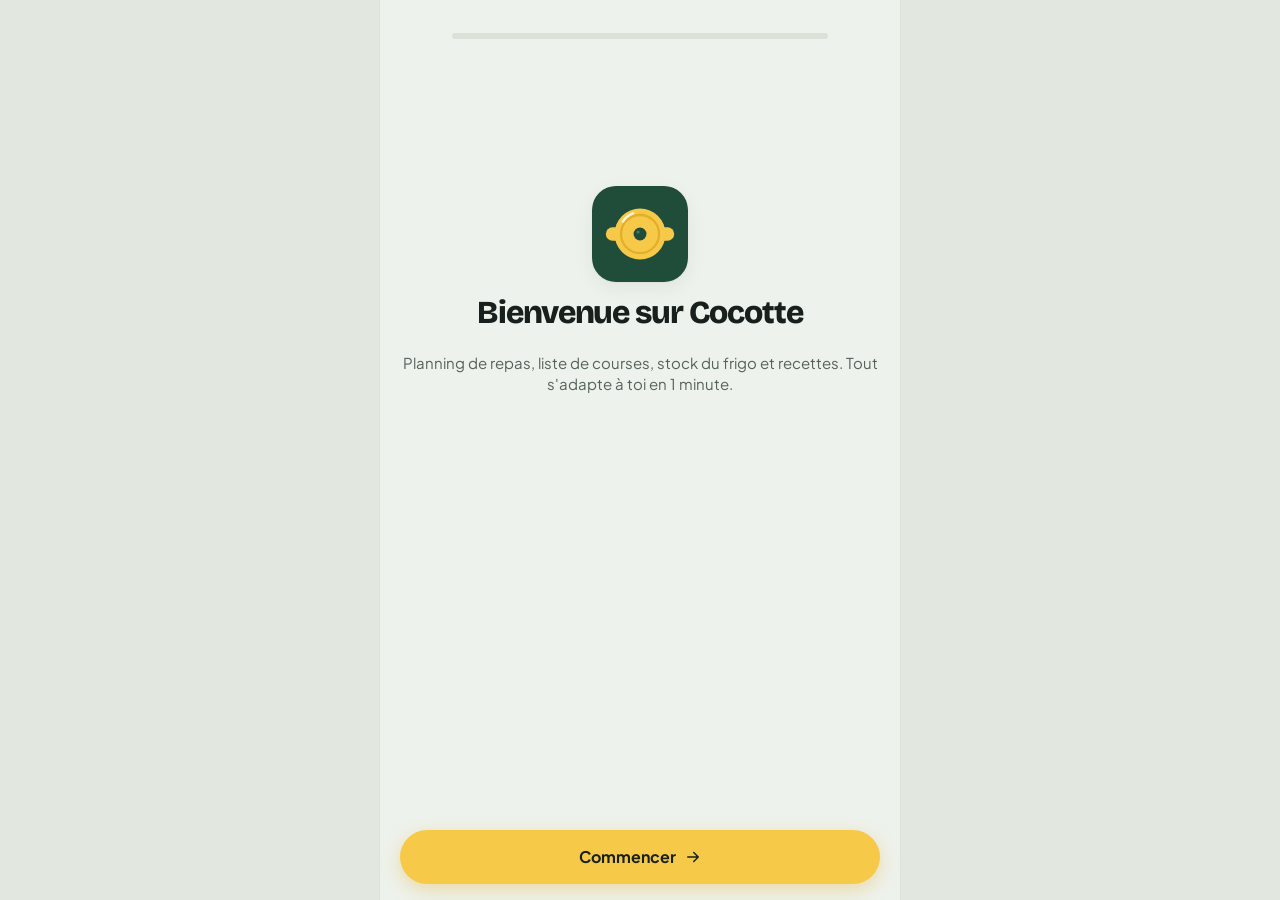
<file: index.html>
<!doctype html>
<html lang="fr">
<head>
  <meta charset="utf-8" />
  <meta name="viewport" content="width=device-width, initial-scale=1, viewport-fit=cover" />
  <meta http-equiv="Content-Security-Policy" content="default-src 'self'; script-src 'self'; style-src 'self'; img-src 'self' data: blob: https://images.openfoodfacts.org; font-src 'self'; connect-src 'self' https://world.openfoodfacts.org; media-src 'self' blob:; worker-src 'self'; manifest-src 'self'; object-src 'none'; base-uri 'self'; form-action 'none'" />
  <meta name="referrer" content="no-referrer" />
  <meta name="theme-color" content="#EEF2EC" />
  <meta name="apple-mobile-web-app-capable" content="yes" />
  <meta name="mobile-web-app-capable" content="yes" />
  <meta name="apple-mobile-web-app-status-bar-style" content="default" />
  <meta name="apple-mobile-web-app-title" content="Cocotte" />
  <meta name="description" content="Planning repas, liste de courses, stock du frigo et recettes, adaptés à ton objectif." />
  <title>Cocotte</title>
  <link rel="manifest" href="manifest.webmanifest" />
  <link rel="icon" href="icons/icon.svg" type="image/svg+xml" />
  <link rel="icon" href="icons/favicon-32.png" sizes="32x32" type="image/png" />
  <link rel="apple-touch-icon" href="icons/apple-touch-icon.png" />
  <link rel="preload" href="fonts/jakarta.woff2" as="font" type="font/woff2" crossorigin />
  <link rel="preload" href="fonts/bricolage.woff2" as="font" type="font/woff2" crossorigin />
  <link rel="modulepreload" href="vendor/preact.module.js" />
  <link rel="modulepreload" href="vendor/hooks.module.js" />
  <link rel="modulepreload" href="vendor/htm.module.js" />
  <link rel="stylesheet" href="css/fonts.css" />
  <link rel="stylesheet" href="css/app.css" />
  <script src="js/boot.js"></script>
</head>
<body>
  <div id="app"></div>
  <script type="module" src="js/main.js"></script>
</body>
</html>
</file>
<file: css/fonts.css>
@font-face{font-family:'Bricolage Grotesque';font-weight:700 800;font-display:swap;src:url(../fonts/bricolage.woff2) format('woff2');unicode-range:U+0000-00FF,U+0131,U+0152-0153,U+02BB-02BC,U+02C6,U+02DA,U+02DC,U+0304,U+0308,U+0329,U+2000-206F,U+20AC,U+2122,U+2191,U+2193,U+2212,U+2215,U+FEFF,U+FFFD}
@font-face{font-family:'Plus Jakarta Sans';font-weight:400 800;font-display:swap;src:url(../fonts/jakarta.woff2) format('woff2');unicode-range:U+0000-00FF,U+0131,U+0152-0153,U+02BB-02BC,U+02C6,U+02DA,U+02DC,U+0304,U+0308,U+0329,U+2000-206F,U+20AC,U+2122,U+2191,U+2193,U+2212,U+2215,U+FEFF,U+FFFD}
</file>
<file: css/app.css>
:root {
  color-scheme: light;
  --bg: #EEF2EC;
  --surface: #FFFFFF;
  --surface-2: #E6ECE4;
  --surface-3: #DAE2D8;
  --ink: #17201C;
  --ink-2: #56625C;
  --ink-3: #87938C;
  --line: #DCE3DA;

  --sage: #3E7A60;
  --sage-600: #1F4D3A;
  --sage-700: #1F4D3A;
  --sage-100: #CFE6D6;
  --sage-50: #E2EFE5;
  --slate: #24332C;
  --slate-100: #D7DFDA;
  --slate-50: #E7EDE9;

  --beurre: #F7C948;
  --beurre-600: #E3AE2A;
  --beurre-50: #FCEBB4;

  --amber: #7A5A06;  --amber-50: #FCEBB4;
  --peach: #8F4A22;  --peach-50: #FDE3D2;
  --abricot: #F4A06B;
  /* Palette réduite (novembre 2026) : laurier, beurre, faïence, abricot, fonte.
     Les anciens noms restent pour le code mais pointent vers ces 5 familles. */
  --lav: #7A5A06;    --lav-50: #FCEBB4;   /* défi doux : beurre */
  --sky: #1F4D3A;    --sky-50: #E2EFE5;   /* refuge : laurier */
  --mint: #1F4D3A;   --mint-50: #E2EFE5;  /* laurier */
  --mute: #56625C;   --mute-50: #E6ECE4;  /* neutre : faïence et fonte */

  --r-sm: 12px;
  --r: 16px;
  --r-lg: 24px;
  --shadow-sm: 0 1px 2px rgba(30, 42, 50, .05);
  --shadow: 0 1px 2px rgba(30, 42, 50, .04), 0 6px 20px rgba(30, 42, 50, .06);
  --shadow-lg: 0 10px 40px rgba(30, 42, 50, .16);
  --ease: cubic-bezier(.2, .8, .2, 1);
  --font: 'Plus Jakarta Sans', system-ui, -apple-system, 'Segoe UI', Roboto, sans-serif;
  --display: 'Bricolage Grotesque', 'Plus Jakarta Sans', system-ui, sans-serif;
  --nav-h: 68px;
  --safe-b: env(safe-area-inset-bottom, 0px);
}

* { box-sizing: border-box; -webkit-tap-highlight-color: transparent; }
html, body { margin: 0; padding: 0; }
body {
  background: var(--bg);
  color: var(--ink);
  font-family: var(--font);
  font-size: 15px;
  line-height: 1.45;
  -webkit-font-smoothing: antialiased;
  overscroll-behavior-y: none;
}
button { font: inherit; color: inherit; border: 0; background: none; padding: 0; cursor: pointer; }
input, textarea, select { font: inherit; color: inherit; }
h1, h2, h3, h4, p { margin: 0; }

.app { max-width: 520px; margin: 0 auto; min-height: 100dvh; position: relative; }
.screen { padding: 12px 16px calc(var(--nav-h) + var(--safe-b) + 96px); animation: fadeUp .28s var(--ease); }
.screen.has-cta { padding-bottom: calc(var(--nav-h) + var(--safe-b) + 120px); }

.topbar { display: flex; align-items: center; justify-content: space-between; gap: 12px; padding: 8px 0 14px; }
.eyebrow { font-size: 12px; font-weight: 600; letter-spacing: .06em; text-transform: uppercase; color: var(--ink-3); }
.h1 { font-family: var(--display); font-size: 30px; font-weight: 800; letter-spacing: -.035em; line-height: 1.05; }
.h2 { font-family: var(--display); font-size: 19px; font-weight: 700; letter-spacing: -.015em; }
.h3 { font-size: 15px; font-weight: 700; }
.muted { color: var(--ink-2); }
.subtle { color: var(--ink-3); font-size: 13px; }
.small { font-size: 13px; }
.xs { font-size: 12px; }
.strong { font-weight: 700; }
.num { font-variant-numeric: tabular-nums; }
.section-title { display: flex; align-items: baseline; justify-content: space-between; margin: 22px 2px 10px; }
.stack > * + * { margin-top: 10px; }
.row { display: flex; align-items: center; gap: 10px; }
.row.wrap { flex-wrap: wrap; }
.row.between { justify-content: space-between; }
.grow { flex: 1; min-width: 0; }
.ellipsis { white-space: nowrap; overflow: hidden; text-overflow: ellipsis; }
.center { text-align: center; }

.bottom-nav {
  position: fixed; left: 50%; transform: translateX(-50%); bottom: 0; z-index: 40;
  width: 100%; max-width: 520px;
  height: calc(var(--nav-h) + var(--safe-b)); padding: 6px 10px var(--safe-b);
  background: rgba(255, 255, 255, .92); backdrop-filter: blur(16px); -webkit-backdrop-filter: blur(16px);
  border-top: 1px solid var(--line);
  display: grid; grid-template-columns: repeat(4, 1fr);
}
.nav-btn { display: flex; flex-direction: column; align-items: center; justify-content: center; gap: 3px; font-size: 11px; font-weight: 600; color: var(--ink-3); position: relative; transition: color .2s; }
.nav-btn .nav-ico { width: 52px; height: 30px; border-radius: 999px; display: grid; place-items: center; transition: background .25s var(--ease), transform .2s var(--ease); }
.nav-btn.active { color: var(--sage-700); }
.nav-btn.active .nav-ico { background: var(--sage-100); }
.nav-btn:active .nav-ico { transform: scale(.92); }
.nav-badge { position: absolute; top: 2px; left: calc(50% + 10px); min-width: 18px; height: 18px; padding: 0 5px; border-radius: 999px; background: var(--slate); color: #fff; font-size: 10px; font-weight: 700; display: grid; place-items: center; }

.card { background: var(--surface); border-radius: var(--r); box-shadow: var(--shadow); padding: 14px; }
.card.flat { box-shadow: none; border: 1px solid var(--line); }
.card.tint-sage { background: var(--sage-50); box-shadow: none; }
.card.tint-slate { background: var(--slate-50); box-shadow: none; }
.card.tint-amber { background: var(--amber-50); box-shadow: none; }
.card.tint-lav { background: var(--lav-50); box-shadow: none; }
.card.pad-lg { padding: 18px; }
.card.tappable { transition: transform .15s var(--ease), box-shadow .2s; cursor: pointer; }
.card.tappable:active { transform: scale(.985); }

.btn { display: inline-flex; align-items: center; justify-content: center; gap: 8px; height: 44px; padding: 0 18px; border-radius: 999px; font-weight: 700; font-size: 15px; transition: transform .12s var(--ease), background .2s, opacity .2s; white-space: nowrap; }
.btn:active { transform: scale(.96); }
.btn:disabled { opacity: .45; pointer-events: none; }
.btn.primary { background: var(--beurre); color: var(--ink); box-shadow: 0 6px 18px rgba(227, 174, 42, .35); }
.btn.dark { background: var(--slate); color: #fff; }
.btn.soft { background: var(--sage-50); color: var(--sage-700); }
.btn.ghost { background: var(--surface-2); color: var(--ink); }
.btn.outline { border: 1.5px solid var(--line); background: var(--surface); }
.btn.block { width: 100%; }
.btn.lg { height: 54px; font-size: 16px; }
.btn.sm { height: 34px; padding: 0 12px; font-size: 13px; }
.icon-btn { width: 40px; height: 40px; border-radius: 999px; display: grid; place-items: center; background: var(--surface); box-shadow: var(--shadow-sm); border: 1px solid var(--line); transition: transform .12s var(--ease); flex: none; }
.icon-btn:active { transform: scale(.9); }
.icon-btn.sm { width: 32px; height: 32px; }
.icon-btn.plain { background: transparent; box-shadow: none; border: 0; }

.quick-actions { display: grid; grid-template-columns: repeat(3, 1fr); gap: 6px; margin-top: 12px; }
.qa { display: flex; align-items: center; justify-content: center; gap: 6px; height: 38px; border-radius: 12px; font-size: 12.5px; font-weight: 700; background: var(--surface-2); color: var(--ink-2); transition: transform .12s var(--ease), background .2s; }
.qa:active { transform: scale(.95); }
.qa, .qa.eat, .qa.out, .qa.skip { background: var(--surface); color: var(--ink); border: 1.5px solid var(--line); box-shadow: var(--shadow-sm); }
.qa.eat svg { color: var(--sage-600); }
.qa.out svg { color: var(--slate); }
.qa.skip svg { color: var(--ink-3); }
.has-photo { background-size: cover !important; background-position: center; background-color: var(--surface-2); }
.photo-fab { position: absolute; right: 10px; bottom: 10px; }
.extras-row { display: flex; flex-wrap: wrap; align-items: center; gap: 6px; margin: 6px 4px 0; }
.extra-add { display: inline-flex; align-items: center; gap: 4px; font-size: 12px; font-weight: 700; color: var(--ink-2); padding: 4px 8px; border-radius: 99px; }
.extra-add:active { background: var(--surface-2); }
.extra-chip { background: var(--surface); border: 1px solid var(--line); }
.extra-chip .x { display: inline-grid; place-items: center; margin-left: 4px; }
.link-hint { display: flex; flex-wrap: wrap; align-items: center; gap: 8px; padding: 0 14px 12px 70px; font-size: 12.5px; color: var(--ink-2); }
.photo-fab .btn { background: rgba(255, 255, 255, .92); }

.floating-cta { position: fixed; left: 50%; transform: translateX(-50%); bottom: calc(var(--nav-h) + var(--safe-b) + 12px); width: calc(100% - 32px); max-width: 488px; z-index: 30; animation: fadeUp .35s var(--ease); }

.chips { display: flex; gap: 8px; flex-wrap: wrap; }
.chips.scroll { flex-wrap: nowrap; overflow-x: auto; scrollbar-width: none; margin: 0 -16px; padding: 2px 16px 4px; }
.chips.scroll::-webkit-scrollbar { display: none; }
.chip { display: inline-flex; align-items: center; gap: 6px; height: 36px; padding: 0 14px; border-radius: 999px; background: var(--surface); border: 1.5px solid var(--line); font-size: 13.5px; font-weight: 600; color: var(--ink-2); white-space: nowrap; transition: all .18s var(--ease); flex: none; }
.chip:active { transform: scale(.95); }
.chip.active { background: var(--slate); border-color: var(--slate); color: #fff; }
.chip.active-sage { background: var(--sage-600); border-color: var(--sage-600); color: #fff; }
.chip.sm { height: 30px; padding: 0 11px; font-size: 12.5px; }
.chip .x { opacity: .6; margin-right: -4px; }
.chip.dashed { border-style: dashed; color: var(--ink-3); }

.badge { display: inline-flex; align-items: center; gap: 4px; height: 22px; padding: 0 8px; border-radius: 999px; font-size: 11.5px; font-weight: 700; white-space: nowrap; }
.badge.sage { background: var(--sage-50); color: var(--sage-700); }
.badge.slate { background: var(--slate-50); color: var(--slate); }
.badge.amber { background: var(--amber-50); color: var(--amber); }
.badge.peach { background: var(--peach-50); color: var(--peach); }
.badge.lav { background: var(--lav-50); color: var(--lav); }
.badge.sky { background: var(--sky-50); color: var(--sky); }
.badge.mint { background: var(--mint-50); color: var(--mint); }
.badge.mute { background: var(--mute-50); color: var(--mute); }
.badge.neutral { background: var(--surface-2); color: var(--ink-2); }

.seg { display: flex; background: var(--surface-3); border-radius: 999px; padding: 4px; gap: 2px; }
.seg button { flex: 1; height: 36px; border-radius: 999px; font-size: 13.5px; font-weight: 700; color: var(--ink-2); transition: all .22s var(--ease); display: inline-flex; align-items: center; justify-content: center; gap: 6px; }
.seg button.on { background: var(--surface); color: var(--ink); box-shadow: var(--shadow-sm); }

.days { display: grid; grid-template-columns: repeat(7, 1fr); gap: 6px; }
.day { display: flex; flex-direction: column; align-items: center; padding: 8px 0 7px; border-radius: 14px; background: var(--surface); border: 1.5px solid transparent; transition: all .2s var(--ease); }
.day .dname { font-size: 11px; font-weight: 600; color: var(--ink-3); text-transform: uppercase; letter-spacing: .03em; }
.day .dnum { font-size: 17px; font-weight: 800; margin-top: 1px; }
.day .dots { display: flex; gap: 2px; margin-top: 4px; height: 5px; }
.day .dots i { width: 5px; height: 5px; border-radius: 99px; background: var(--surface-3); }
.day .dots i.on { background: var(--sage); }
.day .dots i.out { background: var(--slate-100); }
.day .dots i.skip { background: var(--slate-100); }
.day.today { border-color: var(--sage-100); }
.day.sel { background: var(--slate); color: #fff; }
.day.sel .dname { color: rgba(255, 255, 255, .7); }
.day.sel .dots i { background: rgba(255, 255, 255, .25); }
.day.sel .dots i.on { background: #A9CDB3; }
.day:active { transform: scale(.94); }

.slot { position: relative; }
.slot-head { display: flex; align-items: center; gap: 8px; margin-bottom: 10px; }
.slot-ico { width: 30px; height: 30px; border-radius: 10px; display: grid; place-items: center; font-size: 16px; background: var(--surface-2); }
.slot-label { font-weight: 700; font-size: 14px; }
.meal { display: flex; align-items: center; gap: 12px; }
.thumb { width: 56px; height: 56px; border-radius: 14px; display: grid; place-items: center; font-size: 28px; flex: none; }
.thumb.lg { width: 100%; height: 170px; border-radius: 22px; font-size: 76px; }
.thumb.sm { width: 42px; height: 42px; border-radius: 12px; font-size: 22px; }
.meal-meta { display: flex; gap: 10px; color: var(--ink-3); font-size: 12.5px; font-weight: 600; margin-top: 3px; flex-wrap: wrap; }
.meal-meta span { display: inline-flex; align-items: center; gap: 3px; }
.slot.state-eaten .meal, .slot.state-skipped .meal { opacity: .72; }
.status-line { display: flex; align-items: center; gap: 8px; margin-top: 10px; flex-wrap: wrap; }
.suggest { display: flex; align-items: center; gap: 10px; padding: 8px; border-radius: 14px; background: var(--surface-2); width: 100%; text-align: left; transition: transform .12s var(--ease), background .2s; }
.suggest:active { transform: scale(.98); background: var(--sage-50); }
.suggest + .suggest { margin-top: 6px; }

.ring-wrap { position: relative; width: 76px; height: 76px; flex: none; }
.ring-wrap svg { transform: rotate(-90deg); }
.ring-center { position: absolute; inset: 0; display: grid; place-items: center; text-align: center; font-weight: 800; font-size: 15px; line-height: 1.05; }
.ring-center small { display: block; font-size: 10px; color: var(--ink-3); font-weight: 600; }
.bar { height: 8px; background: var(--surface-3); border-radius: 99px; overflow: hidden; }
.bar > i { display: block; height: 100%; background: var(--sage); border-radius: 99px; transition: width .5s var(--ease); }

.list { background: var(--surface); border-radius: var(--r); box-shadow: var(--shadow); overflow: hidden; }
.list-item { display: flex; align-items: center; gap: 12px; padding: 12px 14px; background: var(--surface); position: relative; min-height: 64px; }
.list-item + .list-item, .swipe + .swipe .list-item { border-top: 1px solid var(--line); }
.aisle-title { display: flex; align-items: center; justify-content: space-between; padding: 0 4px; margin: 18px 0 8px; font-size: 12px; font-weight: 700; letter-spacing: .05em; text-transform: uppercase; color: var(--ink-3); }

.check { width: 30px; height: 30px; border-radius: 99px; border: 2px solid var(--surface-3); display: grid; place-items: center; flex: none; transition: all .22s var(--ease); background: var(--surface); }
.check svg { opacity: 0; transform: scale(.5); transition: all .22s var(--ease); }
.check.on { background: var(--sage-600); border-color: var(--sage-600); color: #fff; }
.check.on svg { opacity: 1; transform: scale(1); }
.list-item.checked .item-name { text-decoration: line-through; color: var(--ink-3); }
.list-item.checked .price { color: var(--ink-3); }
.store-mode .list-item { min-height: 76px; }
.store-mode .item-name { font-size: 17px; }
.store-mode .check { width: 36px; height: 36px; }

.swipe { position: relative; overflow: hidden; touch-action: pan-y; }
.swipe-bg { position: absolute; inset: 0; display: flex; align-items: center; justify-content: space-between; padding: 0 20px; font-weight: 700; font-size: 13px; }
.swipe-bg .l { color: var(--sage-700); display: flex; align-items: center; gap: 6px; }
.swipe-bg .r { color: var(--peach); display: flex; align-items: center; gap: 6px; margin-left: auto; }
.swipe-fg { position: relative; z-index: 1; transition: transform .25s var(--ease); will-change: transform; }
.swipe-fg.dragging { transition: none; }

.stepper { display: inline-flex; align-items: center; background: var(--surface-2); border-radius: 999px; height: 34px; flex: none; }
.stepper button { width: 34px; height: 34px; display: grid; place-items: center; border-radius: 99px; }
.stepper button:active { background: var(--surface-3); }
.stepper span { min-width: 26px; text-align: center; font-weight: 700; font-size: 14px; font-variant-numeric: tabular-nums; }
.stepper-val { cursor: text; padding: 4px 6px; border-radius: 8px; text-decoration: underline dotted var(--ink-3); text-underline-offset: 3px; }
.stepper-input { width: 78px; height: 30px; border: 1.5px solid var(--sage); border-radius: 10px; text-align: center; font-weight: 700; font-size: 15px; background: var(--surface); color: var(--ink); }

.field { width: 100%; height: 48px; border-radius: 14px; border: 1.5px solid var(--line); background: var(--surface); padding: 0 14px; outline: none; transition: border-color .2s, box-shadow .2s; }
.field:focus { border-color: var(--sage); box-shadow: 0 0 0 4px var(--sage-50); }
textarea.field { height: auto; min-height: 150px; padding: 12px 14px; resize: vertical; font-family: ui-monospace, 'Cascadia Mono', Consolas, monospace; font-size: 12.5px; }
.search { position: relative; }
.search .field { padding-left: 42px; }
.search > svg { position: absolute; left: 14px; top: 50%; transform: translateY(-50%); color: var(--ink-3); }
.label { font-size: 12.5px; font-weight: 700; color: var(--ink-2); margin: 0 2px 6px; display: block; }

.toggle { width: 48px; height: 28px; border-radius: 99px; background: var(--surface-3); position: relative; transition: background .2s; flex: none; }
.toggle::after { content: ''; position: absolute; top: 3px; left: 3px; width: 22px; height: 22px; border-radius: 99px; background: #fff; box-shadow: var(--shadow-sm); transition: transform .25s var(--ease); }
.toggle.on { background: var(--sage-600); }
.toggle.on::after { transform: translateX(20px); }

.sheet-backdrop { position: fixed; inset: 0; background: rgba(30, 42, 50, .38); z-index: 60; animation: fade .2s ease; }
.sheet { position: fixed; left: 50%; bottom: 0; transform: translateX(-50%); width: 100%; max-width: 520px; max-height: 92dvh; background: var(--bg); border-radius: 26px 26px 0 0; z-index: 61; display: flex; flex-direction: column; animation: sheetUp .34s var(--ease); box-shadow: var(--shadow-lg); }
.sheet-handle { padding: 10px 0 4px; display: grid; place-items: center; cursor: grab; touch-action: none; }
.sheet-handle i { width: 40px; height: 5px; border-radius: 99px; background: var(--surface-3); }
.sheet-head { display: flex; align-items: center; justify-content: space-between; padding: 4px 16px 10px; gap: 10px; }
.sheet-body { overflow-y: auto; padding: 4px 16px calc(20px + var(--safe-b)); -webkit-overflow-scrolling: touch; }
.sheet-foot { padding: 10px 16px calc(14px + var(--safe-b)); border-top: 1px solid var(--line); background: var(--bg); }

.toasts { position: fixed; left: 50%; transform: translateX(-50%); bottom: calc(var(--nav-h) + var(--safe-b) + 76px); z-index: 80; width: calc(100% - 32px); max-width: 488px; display: flex; flex-direction: column; gap: 8px; pointer-events: none; }
.toast { pointer-events: auto; background: var(--ink); color: #fff; border-radius: 16px; padding: 12px 14px; display: flex; align-items: center; gap: 12px; font-size: 14px; font-weight: 600; box-shadow: var(--shadow-lg); animation: toastIn .3s var(--ease); }
.toast button { color: #B7D6C0; font-weight: 800; margin-left: auto; padding: 4px 2px; }

.empty { text-align: center; padding: 28px 16px; color: var(--ink-3); }
.empty .big { font-size: 40px; margin-bottom: 6px; }
.hr { height: 1px; background: var(--line); margin: 14px 0; }
.kv { display: flex; justify-content: space-between; padding: 8px 0; font-size: 14px; }
.kv + .kv { border-top: 1px dashed var(--line); }
.steps { counter-reset: s; list-style: none; padding: 0; margin: 0; }
.steps li { counter-increment: s; display: flex; gap: 12px; padding: 10px 0; }
.steps li::before { content: counter(s); width: 28px; height: 28px; border-radius: 99px; background: var(--sage-50); color: var(--sage-700); font-weight: 800; font-size: 13px; display: grid; place-items: center; flex: none; }
.dot { width: 8px; height: 8px; border-radius: 99px; flex: none; }
.dot.ok { background: var(--sage); }
.dot.no { background: var(--surface-3); border: 1.5px solid var(--ink-3); }
.dot.part { background: #E2C68A; }
.stat-grid { display: grid; grid-template-columns: repeat(4, 1fr); gap: 8px; }
.stat { background: var(--surface); border-radius: 14px; padding: 10px 6px; text-align: center; box-shadow: var(--shadow-sm); }
.stat b { display: block; font-size: 15px; font-weight: 800; }
.stat span { font-size: 11px; color: var(--ink-3); font-weight: 600; }
.recipe-grid { display: grid; grid-template-columns: 1fr 1fr; gap: 12px; }
.rcard { background: var(--surface); border-radius: var(--r); box-shadow: var(--shadow); overflow: hidden; text-align: left; display: flex; flex-direction: column; transition: transform .15s var(--ease); }
.rcard:active { transform: scale(.97); }
.rcard .rthumb { height: 104px; display: grid; place-items: center; font-size: 52px; position: relative; }
.rcard .rthumb .badge { position: absolute; top: 8px; left: 8px; }
.rcard .rbody { padding: 10px 12px 12px; display: flex; flex-direction: column; gap: 4px; flex: 1; }
.rcard .rname { font-weight: 700; font-size: 14px; line-height: 1.25; }
.hist-item { display: flex; align-items: center; gap: 12px; }
.collapse-btn { width: 100%; display: flex; align-items: center; justify-content: space-between; padding: 12px 4px; color: var(--ink-2); font-weight: 700; font-size: 13.5px; }

@keyframes fadeUp { from { opacity: 0; transform: translateY(8px); } to { opacity: 1; transform: none; } }
@keyframes fade { from { opacity: 0; } to { opacity: 1; } }
@keyframes sheetUp { from { transform: translate(-50%, 100%); } to { transform: translate(-50%, 0); } }
@keyframes toastIn { from { opacity: 0; transform: translateY(12px) scale(.98); } to { opacity: 1; transform: none; } }
@keyframes pop { 0% { transform: scale(1); } 40% { transform: scale(1.18); } 100% { transform: scale(1); } }
.pop { animation: pop .3s var(--ease); }

@media (prefers-reduced-motion: reduce) {
  *, *::before, *::after { animation-duration: .01ms !important; transition-duration: .01ms !important; }
}
@media (min-width: 560px) {
  body { background: #E2E8E0; }
  .app { background: var(--bg); box-shadow: 0 0 0 1px var(--line); }
}

body.locked { overflow: hidden; }
button, a, input, select, label { touch-action: manipulation; }
.clamp2 { display: -webkit-box; -webkit-line-clamp: 2; -webkit-box-orient: vertical; overflow: hidden; overflow-wrap: anywhere; }
.badge.xs { height: 19px; font-size: 10.5px; padding: 0 7px; }
.cta-badge { background: rgba(23, 32, 28, .12); color: var(--ink); }
.day .dots i.plan { background: var(--sage-100); }
.day.sel .dots i.plan { background: rgba(255, 255, 255, .45); }
.icon-btn.lgx { width: 48px; height: 48px; border-radius: 14px; }
.icon-btn.add { background: var(--sage-600); color: #fff; border: 0; }
.icon-btn.in { background: var(--sage-50); color: var(--sage-700); border-color: var(--sage-100); }
.icon-btn.has-dot { position: relative; }
.icon-btn.has-dot::after { content: ''; position: absolute; top: 9px; right: 9px; width: 9px; height: 9px; border-radius: 99px; background: var(--beurre-600); border: 2px solid var(--surface); }
.link-btn { font-size: 12px; font-weight: 700; color: var(--sage-600); text-decoration: underline; text-underline-offset: 2px; padding: 2px 0; }
.goal-card { width: 100%; text-align: left; }
.meal { width: 100%; text-align: left; }

.gauge-wrap { display: grid; gap: 10px; }
.gauge-nums { display: flex; align-items: baseline; justify-content: space-between; gap: 10px; }
.g-big { font-family: var(--display); font-size: 32px; font-weight: 800; letter-spacing: -.03em; line-height: 1; }
.g-unit { font-size: 14px; font-weight: 600; color: var(--ink-3); margin-left: 6px; }
.gauge { position: relative; height: 16px; border-radius: 99px; background: var(--surface-3); overflow: visible; }
.gauge i { position: absolute; left: 0; top: 0; bottom: 0; border-radius: 99px; transition: width .6s var(--ease); }
.g-planned { background: repeating-linear-gradient(-45deg, var(--beurre-50), var(--beurre-50) 6px, #F8DE8E 6px, #F8DE8E 12px); }
.g-eaten { background: var(--beurre); }
.g-target { position: absolute; top: -5px; bottom: -5px; width: 3px; margin-left: -1.5px; border-radius: 3px; background: var(--sage-600); }
.gauge-legend { display: flex; flex-wrap: wrap; gap: 6px 14px; font-size: 12.5px; font-weight: 600; color: var(--ink-2); }
.gauge-legend span { display: inline-flex; align-items: center; gap: 6px; }
.gauge-legend span:last-child { margin-left: auto; color: var(--ink-3); }
.gauge-legend span.ok { color: var(--sage-600); }
.gauge-legend i { width: 10px; height: 10px; border-radius: 3px; display: inline-block; }
.dot-eaten { background: var(--beurre); }
.dot-planned { background: #F8DE8E; }
.prot-line { display: flex; flex-wrap: wrap; align-items: baseline; gap: 6px; margin-top: 12px; padding-top: 12px; border-top: 1px solid var(--line); font-size: 13px; font-weight: 600; color: var(--ink-2); }
.prot-line b { color: var(--ink); }

.tiers { display: grid; grid-template-columns: repeat(4, 1fr); gap: 6px; }
.tier { display: flex; flex-direction: column; align-items: center; gap: 2px; padding: 8px 4px; border-radius: 14px; background: var(--surface); border: 1.5px solid var(--line); font-size: 18px; transition: all .18s var(--ease); }
.tier small { font-size: 11.5px; font-weight: 700; color: var(--ink-2); }
.tier:active { transform: scale(.95); }
.tier.on.refuge { background: var(--sky-50); border-color: var(--sky); }
.tier.on.ok { background: var(--surface-2); border-color: var(--ink-3); }
.tier.on.doux { background: var(--lav-50); border-color: var(--lav); }
.tier.on.nogo { background: var(--mute-50); border-color: var(--mute); }
.tiers.compact { display: flex; gap: 4px; flex: none; }
.tiers.compact .tier { width: 36px; height: 36px; padding: 0; justify-content: center; font-size: 16px; border-radius: 11px; filter: grayscale(1); opacity: .5; }
.tiers.compact .tier.on { filter: none; opacity: 1; }
.tier-row { min-height: 56px; gap: 10px; }
.tier-emoji { font-size: 20px; width: 26px; text-align: center; flex: none; }
.tier-legend { display: flex; flex-wrap: wrap; gap: 4px 12px; font-size: 12px; font-weight: 600; color: var(--ink-3); margin: 0 2px 4px; }

.psearch-bar { display: flex; gap: 8px; align-items: center; }
.pick-list { background: var(--surface); border-radius: var(--r); box-shadow: var(--shadow); overflow: hidden; margin-top: 10px; }
.pick-row { display: flex; align-items: center; gap: 12px; width: 100%; padding: 10px 14px; text-align: left; min-height: 60px; transition: background .15s; }
.pick-row + .pick-row, .pick-action, .pick-note { border-top: 1px solid var(--line); }
.pick-row:active { background: var(--surface-2); }
.pick-emoji { width: 40px; height: 40px; border-radius: 12px; display: grid; place-items: center; font-size: 21px; background: var(--surface-2); flex: none; }
.pick-img { width: 40px; height: 40px; border-radius: 10px; object-fit: contain; background: #fff; border: 1px solid var(--line); flex: none; }
.pick-img.lg { width: 56px; height: 56px; }
.pick-main { flex: 1; min-width: 0; display: flex; flex-direction: column; gap: 2px; }
.pick-name { font-size: 14px; font-weight: 700; line-height: 1.25; display: -webkit-box; -webkit-line-clamp: 2; -webkit-box-orient: vertical; overflow: hidden; overflow-wrap: anywhere; }
.pick-sub { font-size: 12px; color: var(--ink-3); font-weight: 600; white-space: nowrap; overflow: hidden; text-overflow: ellipsis; }
.pick-price { font-size: 14px; font-weight: 800; flex: none; }
.pick-right { display: flex; flex-direction: column; align-items: flex-end; flex: none; font-size: 14px; }
.pick-right small { font-size: 11px; color: var(--ink-3); font-weight: 600; }
.pick-action { display: flex; align-items: center; gap: 10px; width: 100%; padding: 14px; font-weight: 700; font-size: 14px; color: var(--sage-600); text-align: left; }
.pick-note { padding: 14px; font-size: 13px; color: var(--ink-3); text-align: center; }
.nutri { display: inline-grid; place-items: center; min-width: 26px; height: 26px; padding: 0 6px; border-radius: 8px; font-weight: 800; font-size: 13px; color: #fff; flex: none; }
.ns-a { background: #2E7D4F; } .ns-b { background: #6BA24A; } .ns-c { background: #C9A227; color: var(--ink); } .ns-d { background: #D9822B; } .ns-e { background: #8A6A9E; }

.scan-box { position: relative; aspect-ratio: 4 / 3; border-radius: 20px; overflow: hidden; background: #0F1713; }
.scan-box video { width: 100%; height: 100%; object-fit: cover; display: block; }
.scan-line { position: absolute; left: 12%; right: 12%; top: 50%; height: 2px; background: var(--beurre); box-shadow: 0 0 12px var(--beurre); }

.nutri-box { background: var(--surface); border: 1.5px solid var(--line); border-radius: 14px; }
.nutri-box summary { list-style: none; display: flex; align-items: center; gap: 8px; padding: 12px 14px; font-weight: 700; font-size: 14px; cursor: pointer; }
.nutri-box summary::-webkit-details-marker { display: none; }
.nutri-box summary span:first-child { flex: 1; }
.nutri-box[open] summary svg { transform: rotate(180deg); }
.nutri-grid { padding: 0 14px 10px; }
.nrow { display: flex; align-items: center; justify-content: space-between; gap: 10px; padding: 7px 0; font-size: 13.5px; border-top: 1px dashed var(--line); }
.nrow.sub { padding-left: 14px; color: var(--ink-2); }
.field.xs { width: 88px; height: 34px; border-radius: 10px; padding: 0 10px; text-align: right; }
.form .label { margin-top: 0; }
select.field { appearance: none; background-image: linear-gradient(45deg, transparent 50%, var(--ink-3) 50%), linear-gradient(135deg, var(--ink-3) 50%, transparent 50%); background-position: calc(100% - 20px) 50%, calc(100% - 15px) 50%; background-size: 5px 5px; background-repeat: no-repeat; padding-right: 36px; }
.date-sm { width: 150px; height: 38px; font-size: 13px; padding: 0 8px; flex: none; }

.meal-tabs { display: flex; gap: 4px; margin-top: 12px; overflow-x: auto; scrollbar-width: none; border-bottom: 1.5px solid var(--line); }
.meal-tabs::-webkit-scrollbar { display: none; }
.meal-tabs button { flex: 1 0 auto; padding: 10px 4px; white-space: nowrap; font-size: 14px; font-weight: 700; color: var(--ink-3); border-bottom: 3px solid transparent; margin-bottom: -1.5px; transition: color .2s, border-color .2s; }
.meal-tabs button.on { color: var(--ink); border-color: var(--sage-600); }
.filter-group { margin-bottom: 18px; }
.chip.active { background: var(--sage-600); border-color: var(--sage-600); color: #fff; }

.store-title { font-family: var(--display); font-size: 20px; font-weight: 800; letter-spacing: -.02em; margin: 22px 2px 0; }
.item-sub { display: flex; align-items: center; flex-wrap: wrap; gap: 4px 8px; margin-top: 3px; font-size: 11.5px; color: var(--ink-3); font-weight: 600; }
.item-right { display: flex; flex-direction: column; align-items: flex-end; gap: 6px; flex: none; }

.emoji-grid { display: grid; grid-template-columns: repeat(10, 1fr); gap: 6px; }
.emoji-btn { aspect-ratio: 1; border-radius: 10px; font-size: 20px; display: grid; place-items: center; background: var(--surface); border: 1.5px solid var(--line); }
.emoji-btn.on { border-color: var(--sage-600); }
.color-dot { width: 30px; height: 30px; border-radius: 99px; border: 2px solid var(--surface); box-shadow: 0 0 0 1.5px var(--line); }
.color-dot.on { box-shadow: 0 0 0 2.5px var(--sage-600); }
textarea.steps-input { font-family: var(--font); font-size: 14px; min-height: 120px; }
.sheet.tall { height: 92dvh; }

.onboarding { min-height: 100dvh; display: flex; flex-direction: column; padding: 12px 20px calc(16px + var(--safe-b)); }
.ob-top { display: flex; align-items: center; gap: 12px; height: 48px; }
.ob-progress { flex: 1; height: 6px; border-radius: 99px; background: var(--surface-3); overflow: hidden; }
.ob-progress i { display: block; height: 100%; background: var(--sage-600); border-radius: 99px; transition: width .35s var(--ease); }
.ob-body { flex: 1; padding: 18px 0 24px; animation: fadeUp .3s var(--ease); }
.ob-hero { display: flex; flex-direction: column; align-items: center; text-align: center; gap: 14px; padding-top: 12vh; }
.ob-hero img { border-radius: 24px; box-shadow: var(--shadow); }
.ob-title { font-family: var(--display); font-size: 32px; font-weight: 800; letter-spacing: -.035em; line-height: 1.05; margin-bottom: 8px; }
.ob-foot { position: sticky; bottom: 0; padding-top: 8px; background: linear-gradient(transparent, var(--bg) 30%); }
.ob-card { display: flex; align-items: center; gap: 14px; width: 100%; padding: 16px; border-radius: 18px; background: var(--surface); border: 2px solid transparent; box-shadow: var(--shadow-sm); text-align: left; transition: all .18s var(--ease); }
.ob-card.sm { padding: 12px 14px; }
.ob-card b { display: block; font-size: 15.5px; }
.ob-card small { display: block; font-size: 13px; color: var(--ink-3); font-weight: 500; margin-top: 2px; }
.ob-card.on { border-color: var(--sage-600); background: var(--sage-50); }
.ob-card:active { transform: scale(.98); }
.ob-emoji { font-size: 28px; width: 44px; height: 44px; display: grid; place-items: center; border-radius: 14px; background: var(--surface-2); flex: none; }
.ob-grid { display: grid; grid-template-columns: 1fr 1fr; gap: 10px; }
.ob-store { display: flex; align-items: center; gap: 10px; padding: 14px; border-radius: 16px; background: var(--surface); border: 2px solid transparent; box-shadow: var(--shadow-sm); font-weight: 700; font-size: 14.5px; text-align: left; }
.ob-store svg { margin-left: auto; color: var(--sage-600); }
.ob-store.on { border-color: var(--sage-600); background: var(--sage-50); }
.ob-dot { width: 12px; height: 12px; border-radius: 99px; flex: none; }
.ob-result { margin-top: 16px; padding: 16px; border-radius: 18px; background: var(--sage-600); color: #fff; display: grid; gap: 2px; }
.ob-result span { font-size: 13px; font-weight: 600; opacity: .8; }
.ob-result b { font-family: var(--display); font-size: 28px; font-weight: 800; letter-spacing: -.03em; }
.ob-result small { font-size: 12.5px; opacity: .8; }

#boot-error { position: fixed; left: 12px; right: 12px; bottom: 90px; z-index: 999; background: #fff; border: 1px solid var(--line); border-radius: 16px; padding: 12px; font: 12px/1.4 ui-monospace, monospace; white-space: pre-wrap; color: var(--ink); box-shadow: var(--shadow-lg); }

.req { color: var(--peach); font-weight: 800; }
.emoji-preview { width: 56px; height: 56px; border-radius: 16px; display: grid; place-items: center; font-size: 30px; flex: none; }
.stats3 { display: grid; grid-template-columns: repeat(3, 1fr); gap: 8px; margin-top: 14px; padding-top: 14px; border-top: 1px solid var(--line); }
.stats3 div { display: flex; flex-direction: column; gap: 2px; }
.stats3 b { font-size: 15px; font-weight: 800; }
.stats3 span { font-size: 11.5px; color: var(--ink-3); font-weight: 600; line-height: 1.25; }
.month-head { display: flex; align-items: center; gap: 10px; width: 100%; padding: 14px 4px 10px; text-align: left; }
.month-head b { font-size: 15px; }
.month-head small { display: block; font-size: 12px; color: var(--ink-3); font-weight: 600; }
.bline { display: flex; align-items: center; gap: 6px; min-width: 0; flex-wrap: wrap; }
.bpill { display: inline-flex; align-items: center; height: 20px; padding: 0 8px; border-radius: 6px; font-size: 11px; font-weight: 800; letter-spacing: .01em; color: #fff; white-space: nowrap; max-width: 100%; overflow: hidden; text-overflow: ellipsis; }
.bpill.mdd { background: var(--slate); }
.bpill.eco { background: #F4D24E; color: #3B2F00; }
.bpill.bio { background: #3E8E5C; }
.bpill.nat { background: var(--ink); }
.bpill.vrac { background: var(--surface-2); color: var(--ink-2); }
.bstore { display: inline-flex; align-items: center; gap: 4px; font-size: 11.5px; font-weight: 700; color: var(--ink-3); white-space: nowrap; }
.bstore i { width: 7px; height: 7px; border-radius: 99px; display: inline-block; }
.thumb-img { width: 42px; height: 42px; border-radius: 12px; object-fit: contain; background: #fff; border: 1px solid var(--line); flex: none; }
.stock-thumb { background: var(--surface-2); }
.inline-img { width: 22px; height: 22px; object-fit: contain; border-radius: 5px; vertical-align: -6px; background: #fff; }
.range { -webkit-appearance: none; appearance: none; width: 100%; height: 8px; border-radius: 99px; margin: 14px 0 6px; background: linear-gradient(to right, var(--sage-600) var(--p, 100%), var(--surface-3) var(--p, 100%)); outline: none; }
.range::-webkit-slider-thumb { -webkit-appearance: none; width: 28px; height: 28px; border-radius: 99px; background: #fff; border: 3px solid var(--sage-600); box-shadow: var(--shadow-sm); cursor: pointer; }
.range::-moz-range-thumb { width: 24px; height: 24px; border-radius: 99px; background: #fff; border: 3px solid var(--sage-600); cursor: pointer; }
.range-scale { display: flex; justify-content: space-between; font-size: 11.5px; font-weight: 600; color: var(--ink-3); }

.ticket-busy { display: flex; align-items: center; gap: 12px; padding: 18px; border-radius: 16px; background: var(--surface); font-weight: 700; font-size: 14px; margin-bottom: 12px; }
.spinner { width: 22px; height: 22px; border-radius: 99px; border: 3px solid var(--surface-3); border-top-color: var(--sage-600); animation: spin .8s linear infinite; flex: none; }
@keyframes spin { to { transform: rotate(360deg); } }
.howto { display: grid; gap: 4px; margin-top: 14px; padding: 14px; border-radius: 16px; background: var(--surface); font-size: 13px; color: var(--ink-2); }
.howto b { color: var(--ink); font-size: 14px; }
.paste-box { margin-top: 12px; }
.paste-box summary { cursor: pointer; font-weight: 700; font-size: 14px; color: var(--sage-600); padding: 6px 2px; }

.ticket-item + .ticket-item { border-top: 1px solid var(--line); }
.ti-head { width: 100%; text-align: left; min-height: 58px; border: 0 !important; }
.ti-emoji { font-size: 20px; width: 28px; text-align: center; flex: none; }
.ti-edit { padding: 4px 14px 12px; background: var(--surface); }
.ti-dlc { display: flex; align-items: center; justify-content: space-between; gap: 10px; padding: 0 14px 12px 54px; background: var(--surface); }
.ticket-item.open { background: var(--sage-50); }
.ticket-item.open .ti-head, .ticket-item.open .ti-edit, .ticket-item.open .ti-dlc { background: var(--sage-50); }
.est { color: var(--amber); font-weight: 700; }

.psize { display: inline-flex; align-items: center; height: 20px; padding: 0 7px; border-radius: 6px; background: var(--surface-2); color: var(--ink); font-size: 11px; font-weight: 800; white-space: nowrap; }
.ignored-box { margin-top: 18px; }
.ignored-box summary { cursor: pointer; font-weight: 700; font-size: 13.5px; color: var(--ink-3); padding: 8px 2px; }

.kv.excluded { color: var(--ink-3); font-size: 13px; }

#boot-error pre { margin: 0 0 10px; white-space: pre-wrap; font: 12px/1.4 ui-monospace, monospace; }
#boot-error .btn { font-family: var(--font); }

/* Premiers pas */
.tuto { position: fixed; inset: 0; z-index: 90; background: rgba(23, 32, 28, .45); display: flex; align-items: flex-end; justify-content: center; padding: 16px 16px calc(16px + var(--safe-b)); animation: fade .2s ease; }
.tuto-card { width: 100%; max-width: 440px; background: var(--surface); border-radius: var(--r-lg); padding: 28px 20px 18px; box-shadow: var(--shadow-lg); animation: fadeUp .28s var(--ease); }
.tuto-emoji { width: 84px; height: 84px; margin: 0 auto 14px; border-radius: 26px; background: var(--sage-50); display: grid; place-items: center; font-size: 42px; }
.tuto-dots { display: flex; justify-content: center; gap: 6px; margin: 18px 0 16px; }
.tuto-dots i { width: 7px; height: 7px; border-radius: 99px; background: var(--slate-100); transition: width .2s var(--ease); }
.tuto-dots i.on { width: 22px; background: var(--sage-600); }
</file>
